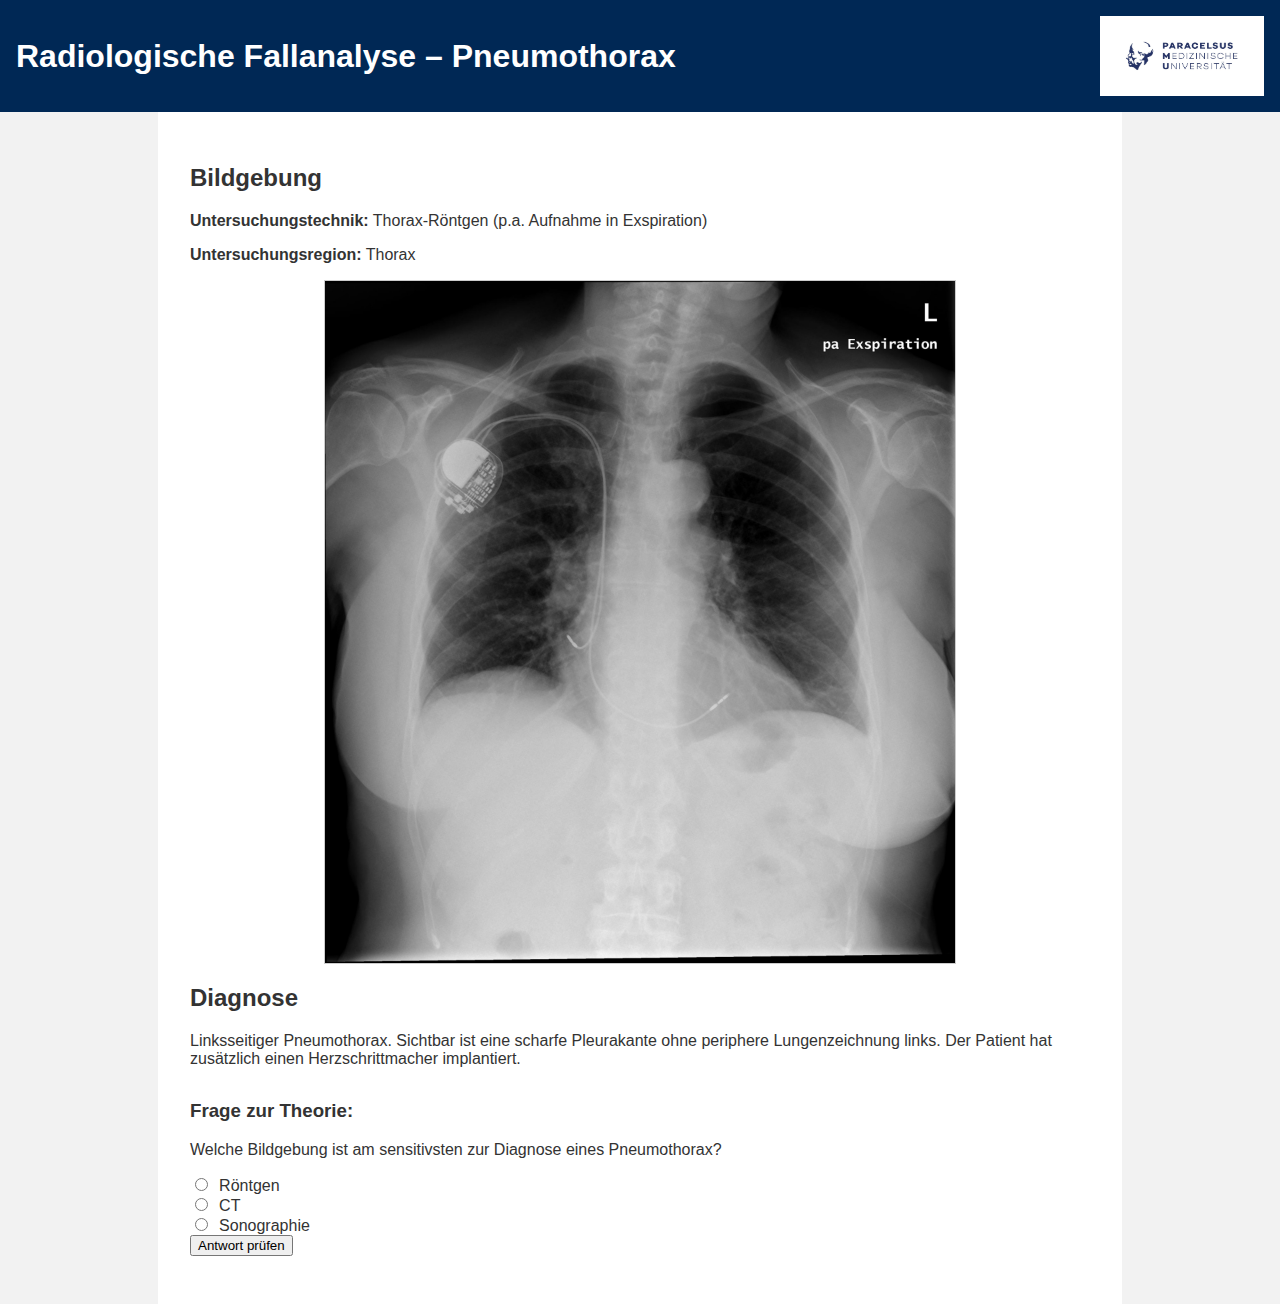
<file: index.html>
<!DOCTYPE html>
<html lang="de">
<head>
  <meta charset="UTF-8">
  <meta name="viewport" content="width=device-width, initial-scale=1.0">
  <title>Pneumothorax Fallanalyse – PMU</title>
  <style>
    body {
      font-family: Arial, sans-serif;
      background-color: #f2f2f2;
      color: #333;
      margin: 0;
      padding: 0;
    }
    header {
      background-color: #002855;
      color: white;
      padding: 1em;
      display: flex;
      align-items: center;
      justify-content: space-between;
    }
    header img {
      height: 80px;
    }
    .container {
      padding: 2em;
      max-width: 900px;
      margin: auto;
      background-color: white;
    }
    .question {
      margin-top: 2em;
    }
    .question input[type="radio"] {
      margin-right: 0.5em;
    }
    .result {
      margin-top: 1em;
      font-weight: bold;
    }
    .image {
      width: 70%;
      height: auto;
      border: 1px solid #ccc;
      margin-top: 1em;
      display: block;
      margin-left: auto;
      margin-right: auto;
    }
  </style>
</head>
<body>
  <header>
    <h1>Radiologische Fallanalyse – Pneumothorax</h1>
    <img src="PMU_Logo_CMYK_positiv_blau.jpg" alt="PMU Logo">
  </header>
  <div class="container">
    <h2>Bildgebung</h2>
    <p><strong>Untersuchungstechnik:</strong> Thorax-Röntgen (p.a. Aufnahme in Exspiration)</p>
    <p><strong>Untersuchungsregion:</strong> Thorax</p>
    <img class="image" src="Pneumothorax.JPG" alt="Thorax-Röntgen">

    <h2>Diagnose</h2>
    <p>Linksseitiger Pneumothorax. Sichtbar ist eine scharfe Pleurakante ohne periphere Lungenzeichnung links. Der Patient hat zusätzlich einen Herzschrittmacher implantiert.</p>

    <div class="question">
      <h3>Frage zur Theorie:</h3>
      <p>Welche Bildgebung ist am sensitivsten zur Diagnose eines Pneumothorax?</p>
      <form id="quizForm">
        <label><input type="radio" name="answer" value="A"> Röntgen</label><br>
        <label><input type="radio" name="answer" value="B"> CT</label><br>
        <label><input type="radio" name="answer" value="C"> Sonographie</label><br>
        <button type="button" onclick="checkAnswer()">Antwort prüfen</button>
      </form>
      <div class="result" id="result"></div>
    </div>
  </div>

  <script>
    function checkAnswer() {
      const radios = document.getElementsByName('answer');
      let selected;
      for (const radio of radios) {
        if (radio.checked) {
          selected = radio.value;
          break;
        }
      }
      const result = document.getElementById('result');
      if (selected === 'B') {
        result.textContent = '✅ Richtig! Die CT ist am sensitivsten für Pneumothorax.';
        result.style.color = 'green';
      } else if (selected) {
        result.textContent = '❌ Leider falsch. Richtig wäre: CT.';
        result.style.color = 'red';
      } else {
        result.textContent = 'Bitte wähle eine Antwort aus.';
        result.style.color = 'black';
      }
    }
  </script>
</body>
</html>
</file>
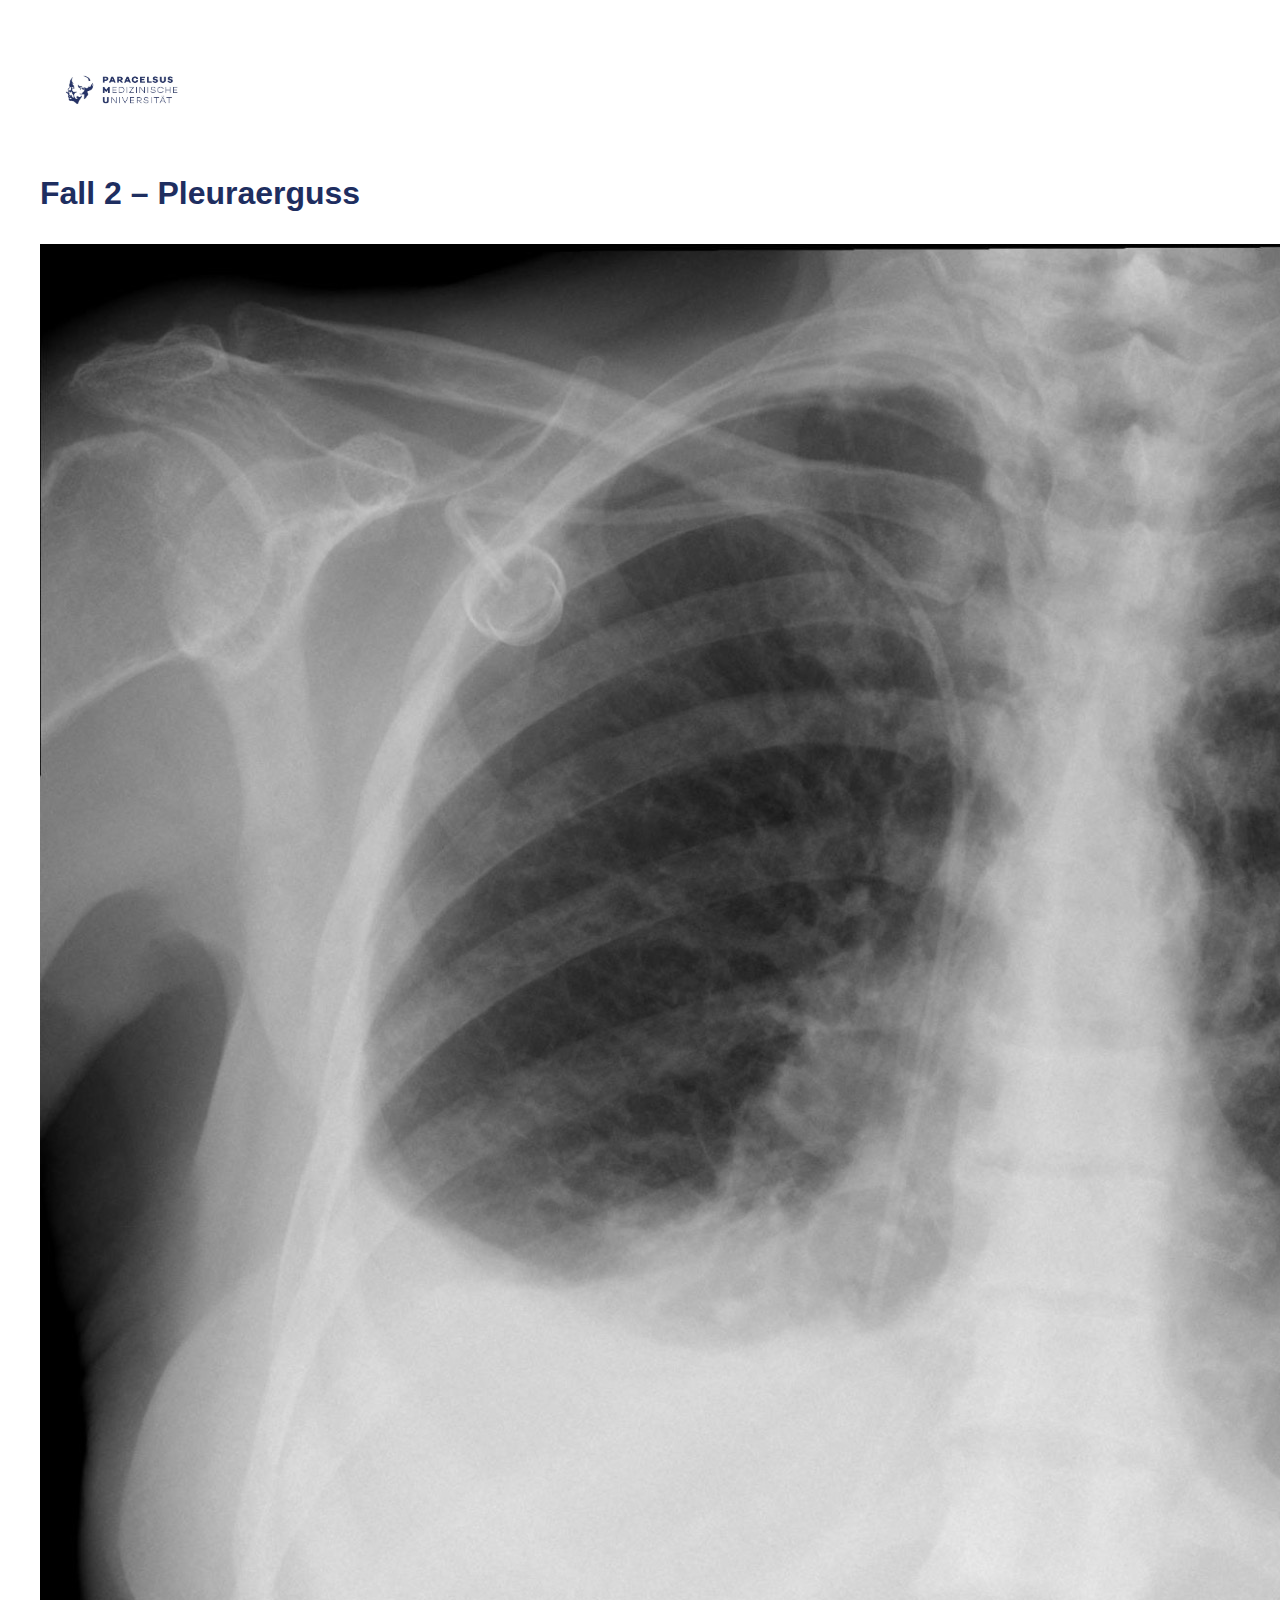
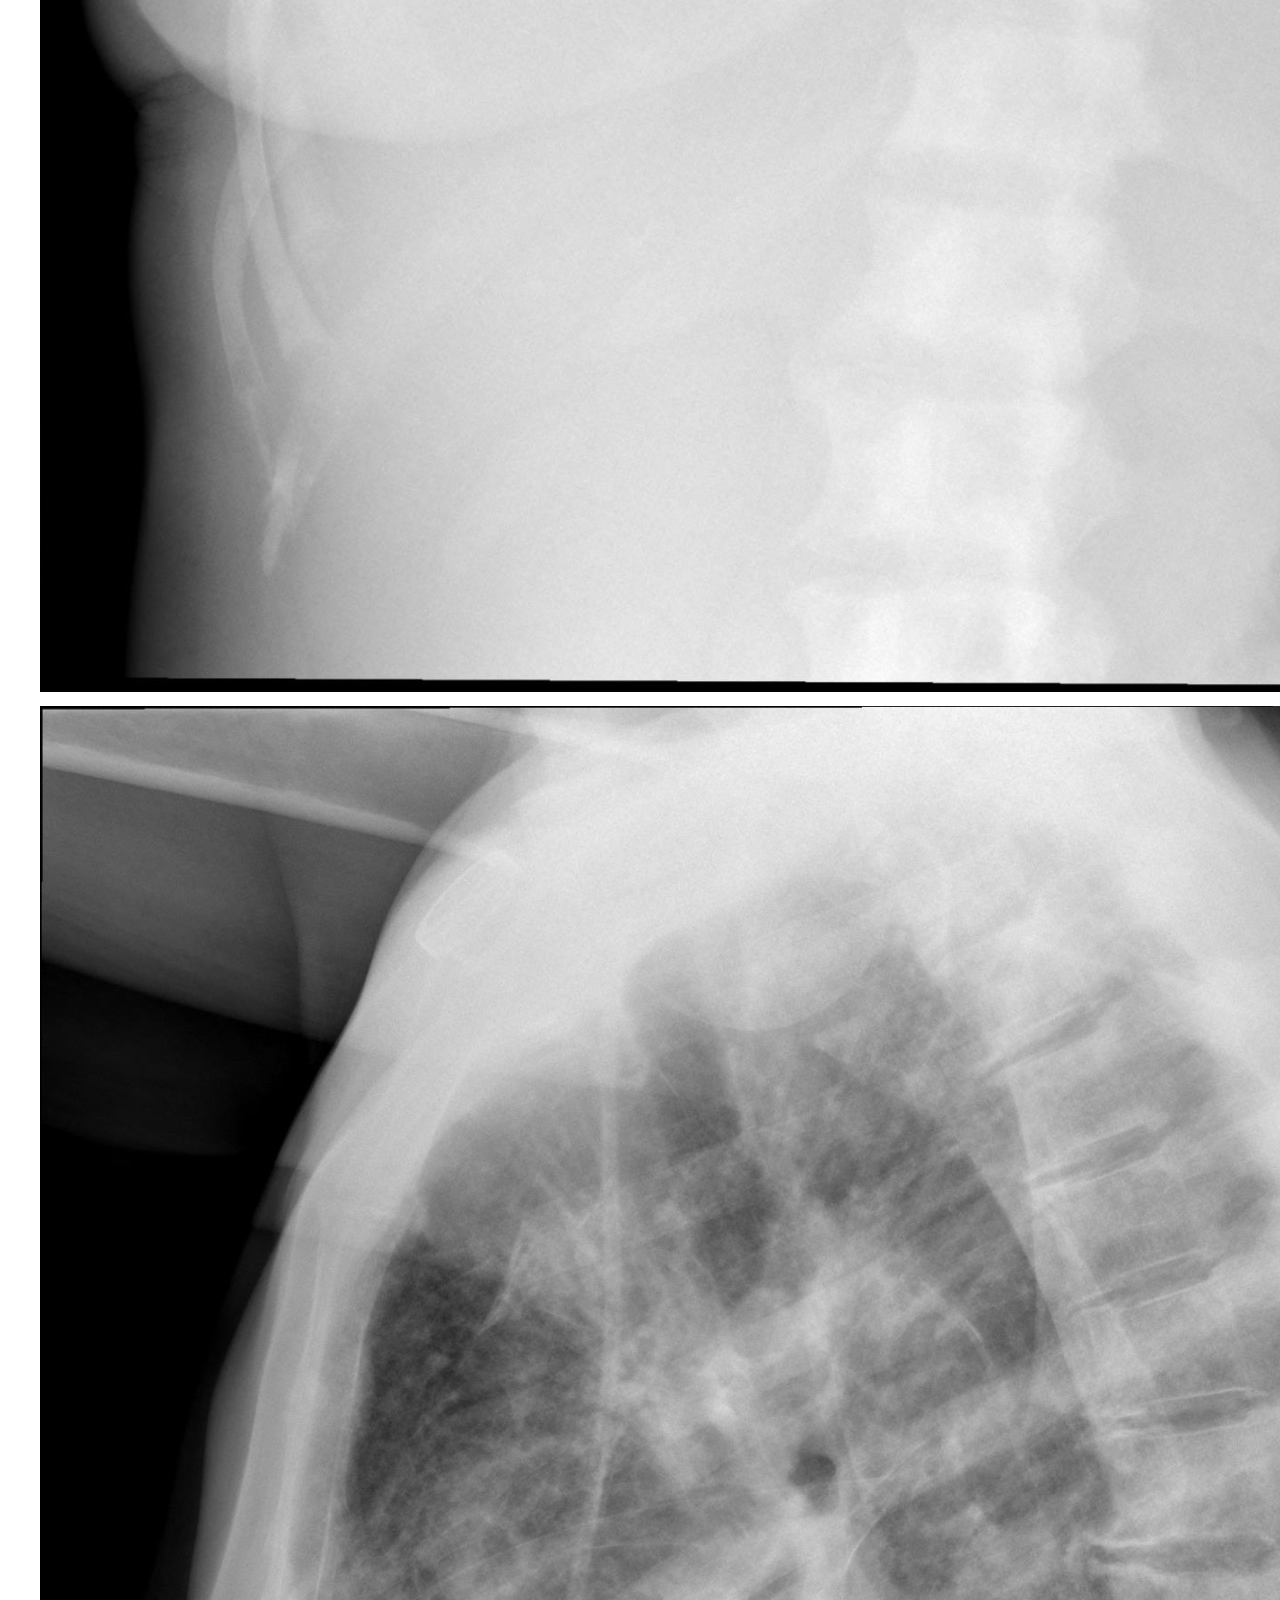
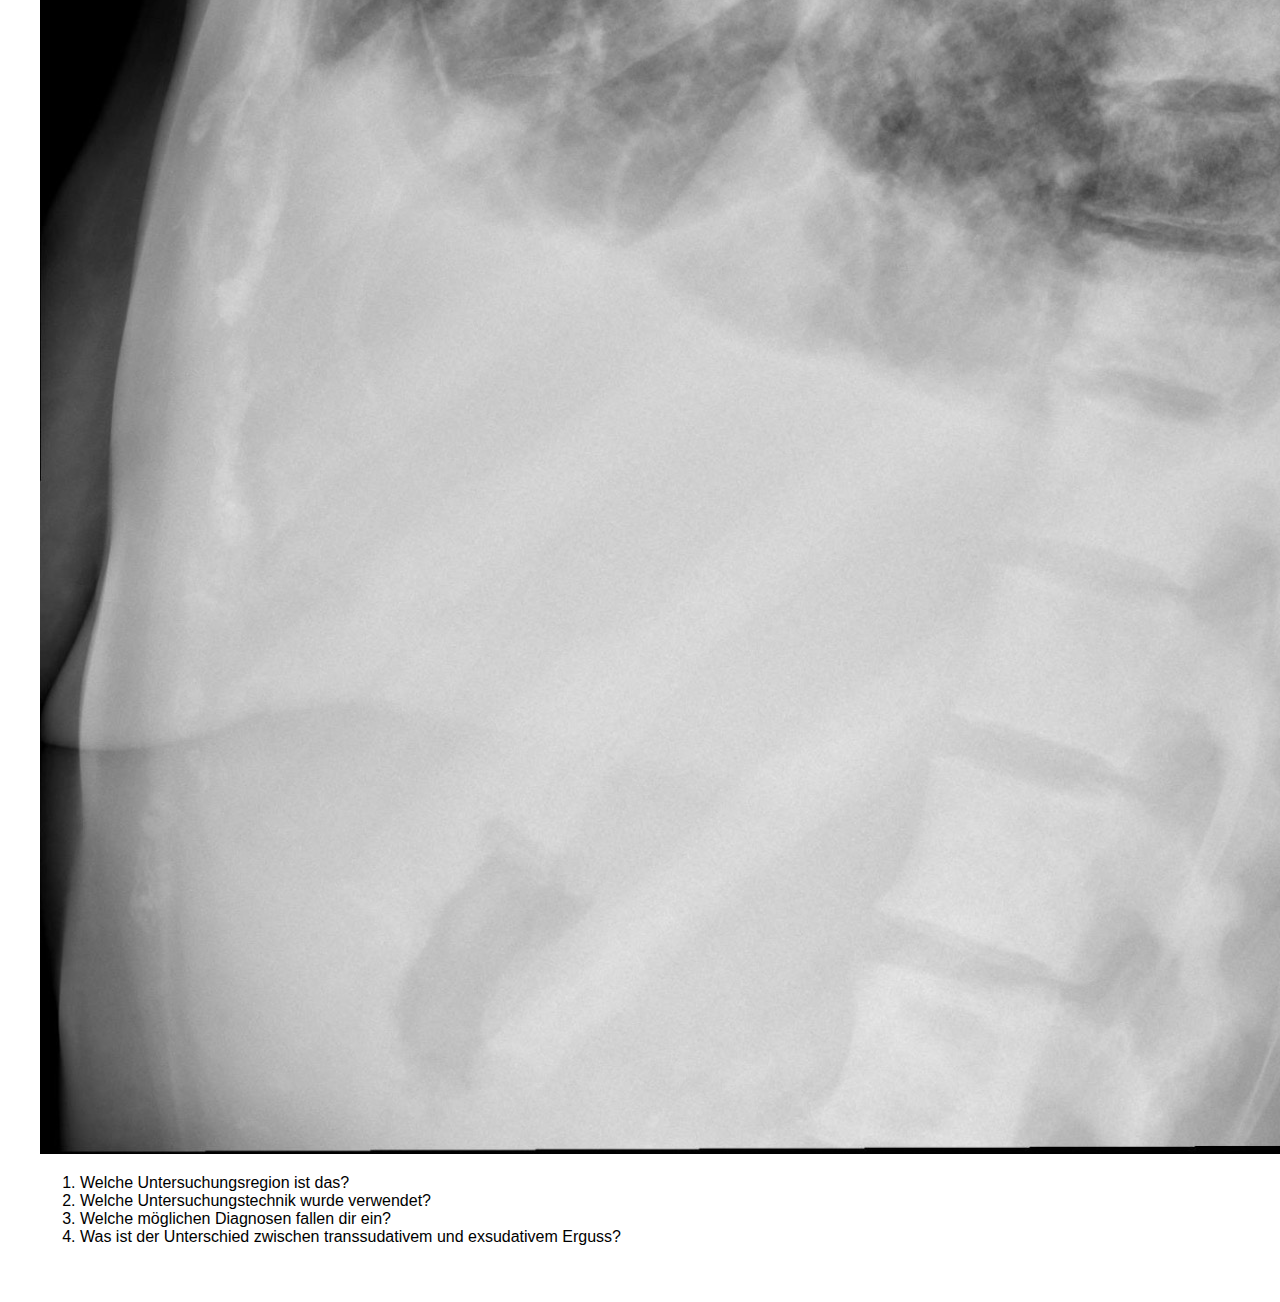
<file: fall-02.html>
<!DOCTYPE html>
<html lang="de">
<head>
  <meta charset="UTF-8" />
  <title>Fall 2 – Pleuraerguss</title>
  <link rel="stylesheet" href="style.css" />
</head>
<body>
  <img src="PMU_Logo_CMYK_positiv_blau.jpg" class="logo" alt="PMU Logo" />
  <h1>Fall 2 – Pleuraerguss</h1>
  <img src="fall-02a.jpg" alt="Pleuraerguss Bild 1" />
  <img src="fall-02b.jpg" alt="Pleuraerguss Bild 2" />
  <ol>
    <li>Welche Untersuchungsregion ist das?</li>
    <li>Welche Untersuchungstechnik wurde verwendet?</li>
    <li>Welche möglichen Diagnosen fallen dir ein?</li>
    <li>Was ist der Unterschied zwischen transsudativem und exsudativem Erguss?</li>
  </ol>
</body>
</html>
</file>
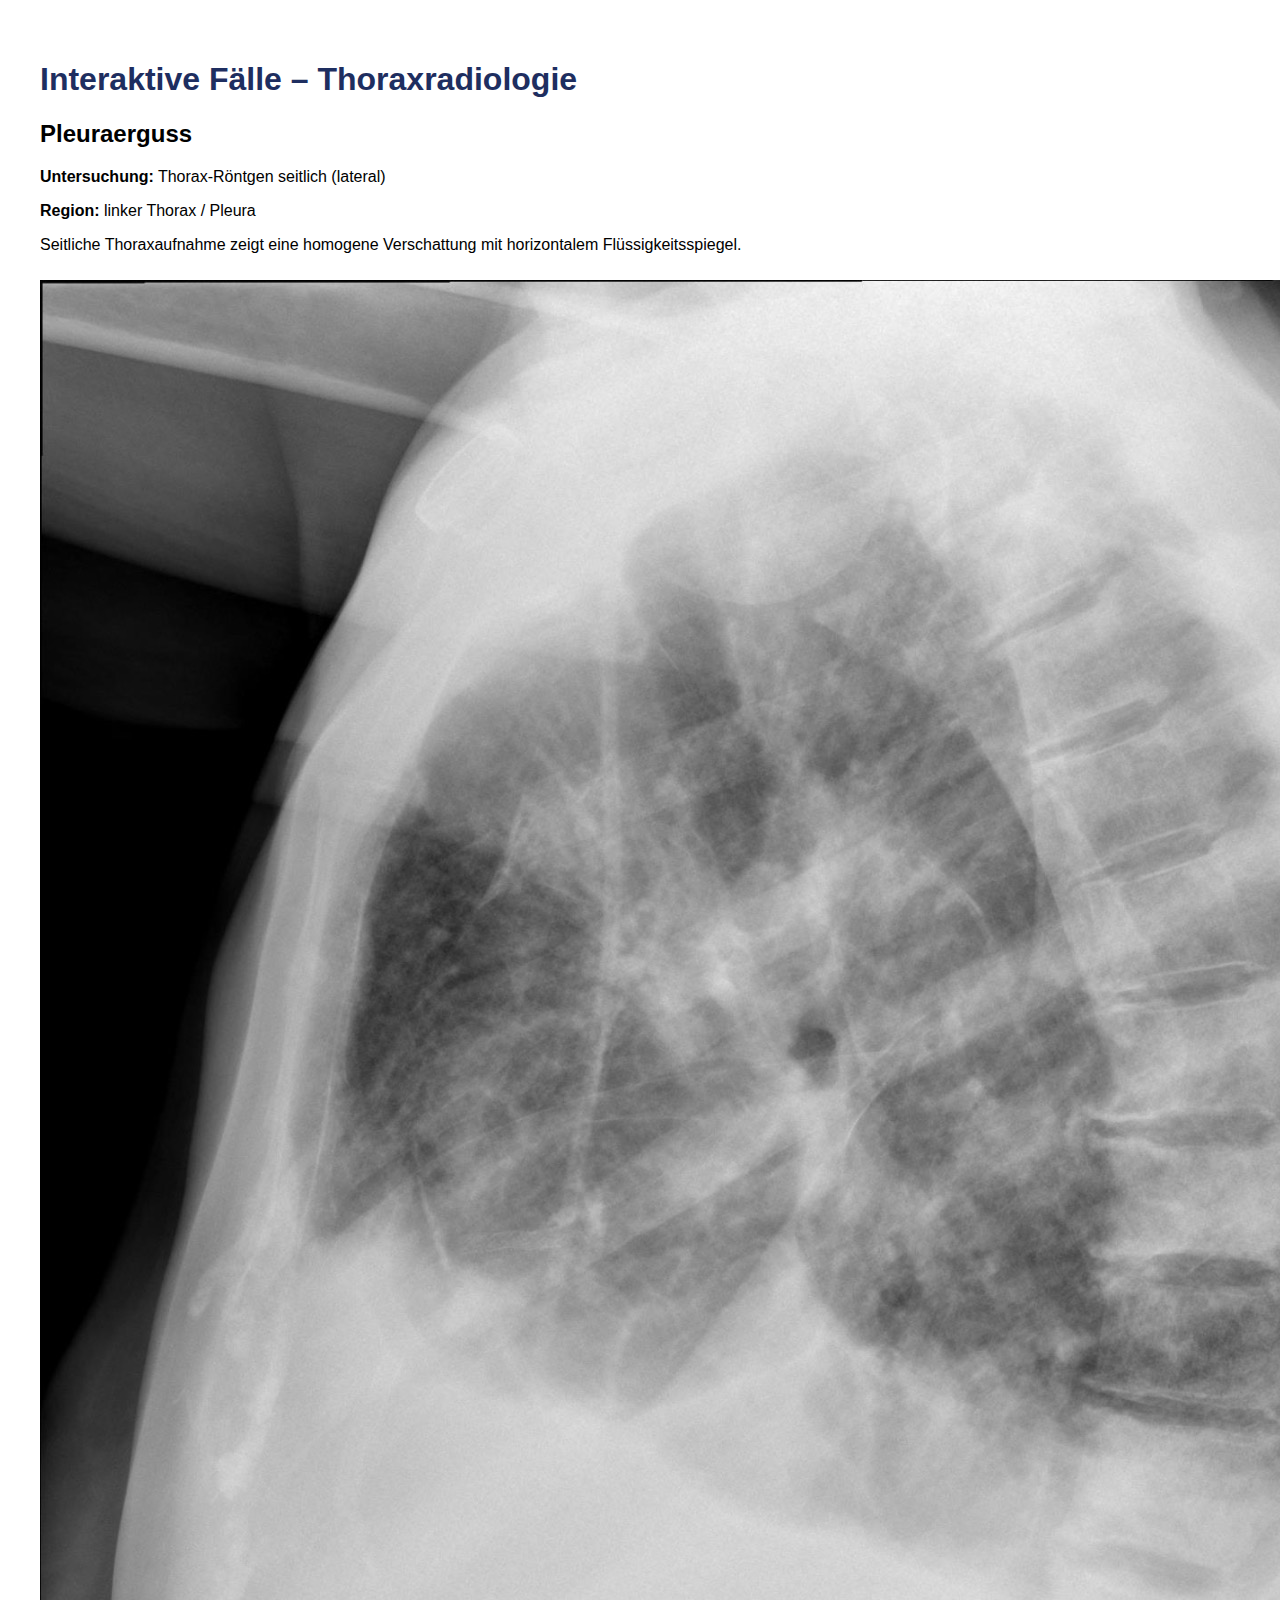
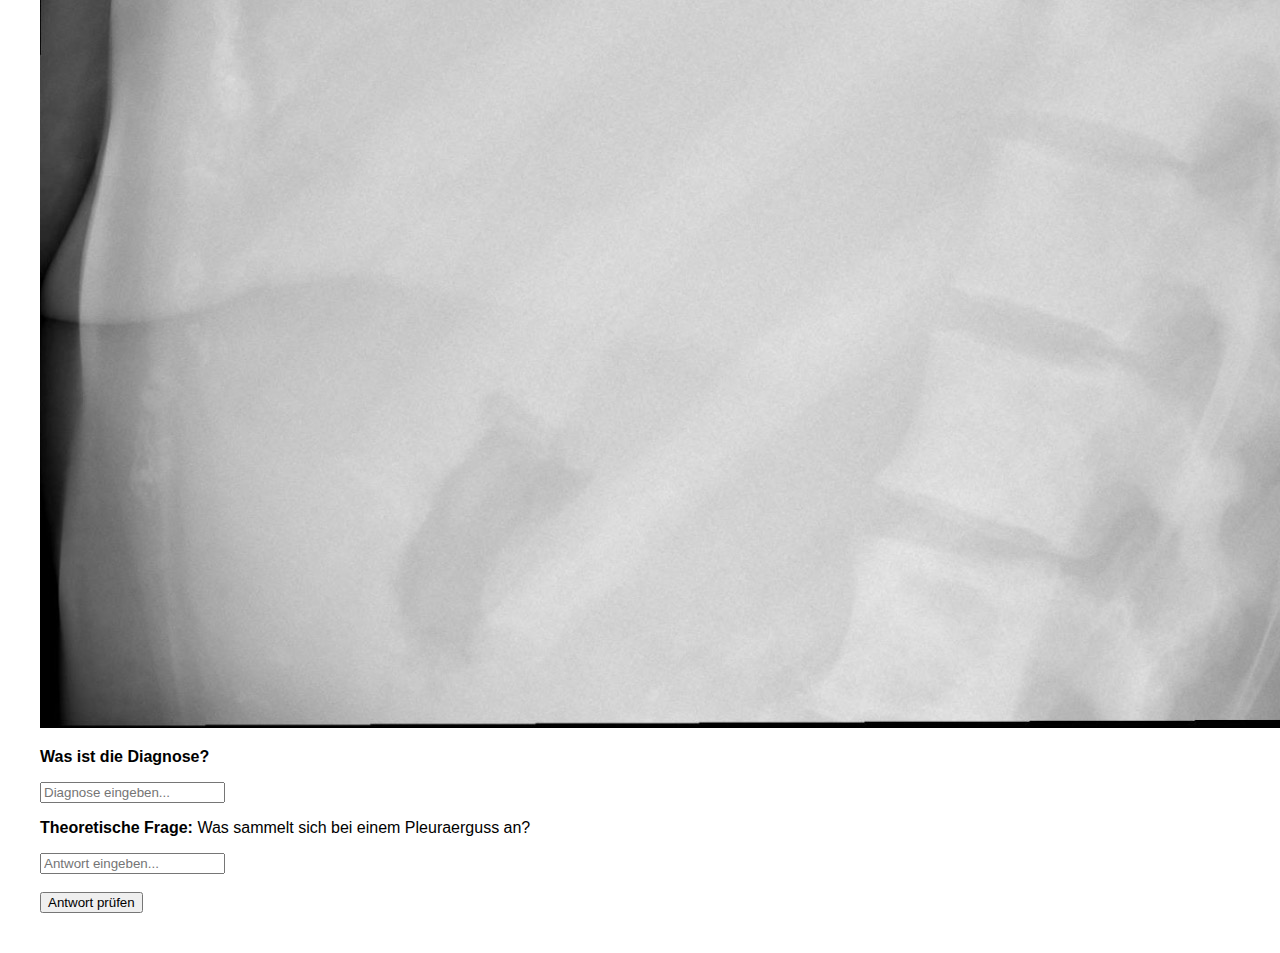
<file: index-4.html>
<!DOCTYPE html>
<html lang="de">
<head>
  <meta charset="UTF-8" />
  <meta name="viewport" content="width=device-width, initial-scale=1.0" />
  <title>PMU-Radiologie</title>
  <link rel="stylesheet" href="style.css" />
</head>
<body>
  <h1>Interaktive Fälle – Thoraxradiologie</h1>
  <div id="fallContainer"></div>

  <!-- ZUERST: faelle.js einbinden -->
  <script src="faelle.js"></script>
  <!-- DANACH: main.js, das auf `faelle` zugreift -->
  <script src="main.js"></script>
</body>
</html>
</file>
<file: style.css>
body { font-family: sans-serif; padding: 2rem; }
img.logo { height: 80px; margin-bottom: 20px; }
h1 { color: #1e2e60; }
img { margin-top: 10px; }
</file>
